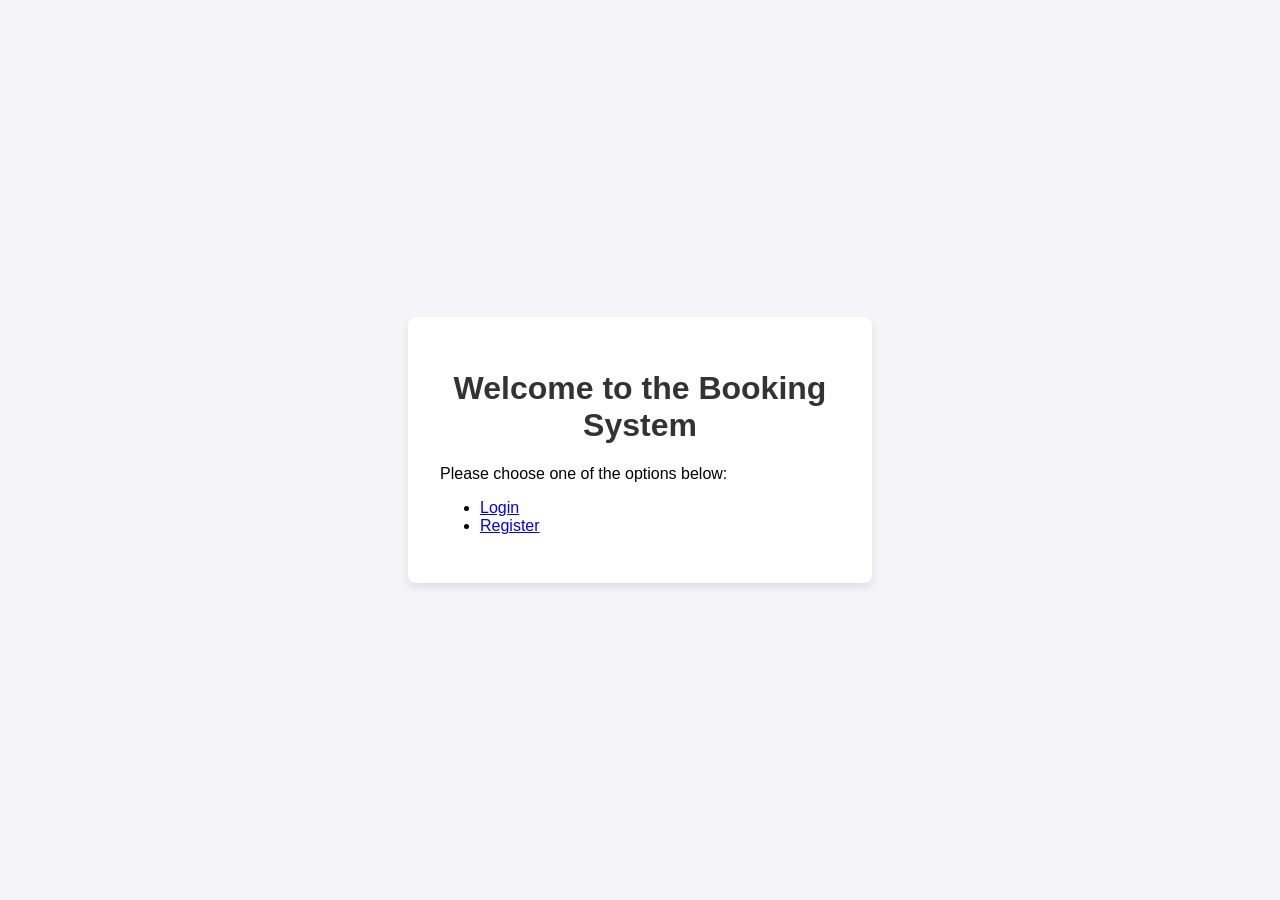
<file: views/index.html>
<!DOCTYPE html>
<html lang="en">
<head>
    <meta charset="UTF-8">
    <meta name="viewport" content="width=device-width, initial-scale=1.0">
    <title>Home</title>
    <link rel="stylesheet" href="/static/styles.css">
</head>
<body>
    <div class="container">
        <h1>Welcome to the Booking System</h1>
        <p>Please choose one of the options below:</p>
        <ul>
            <li><a href="/login">Login</a></li>
            <li><a href="/register">Register</a></li>
        </ul>
    </div>
</body>
</html>
</file>
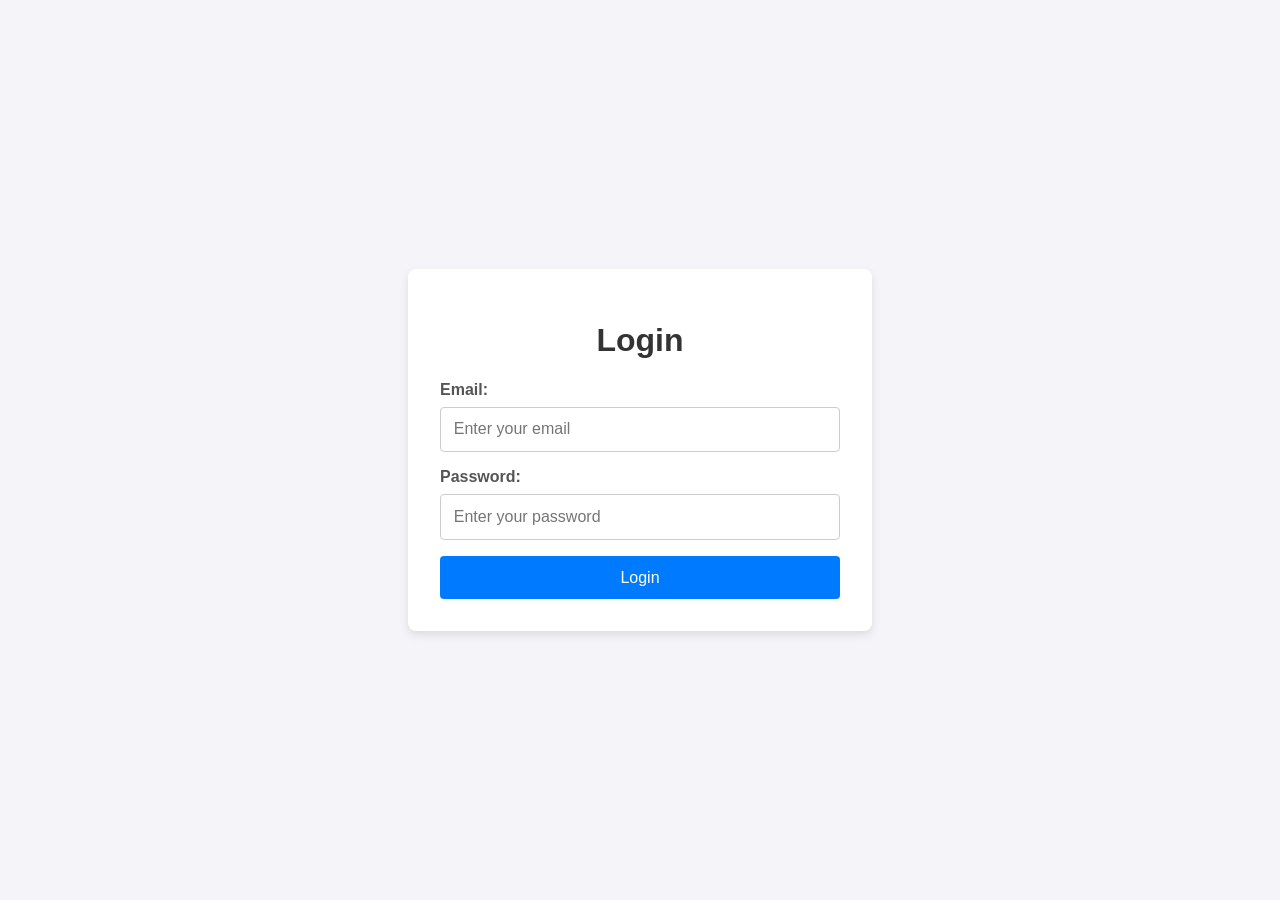
<file: views/login.html>
<!DOCTYPE html>
<html lang="en">
<head>
    <meta charset="UTF-8">
    <meta name="viewport" content="width=device-width, initial-scale=1.0">
    <title>User Login</title>
    <link rel="stylesheet" href="/static/styles.css">
</head>
<body>
    <div class="container">
        <h1>Login</h1>
        <form action="/login" method="POST">
            <label for="username">Email:</label>
            <input type="email" id="username" name="username" placeholder="Enter your email" required>

            <label for="password">Password:</label>
            <input type="password" id="password" name="password" placeholder="Enter your password" required>

            <button type="submit">Login</button>
        </form>
    </div>
</body>
</html>
</file>
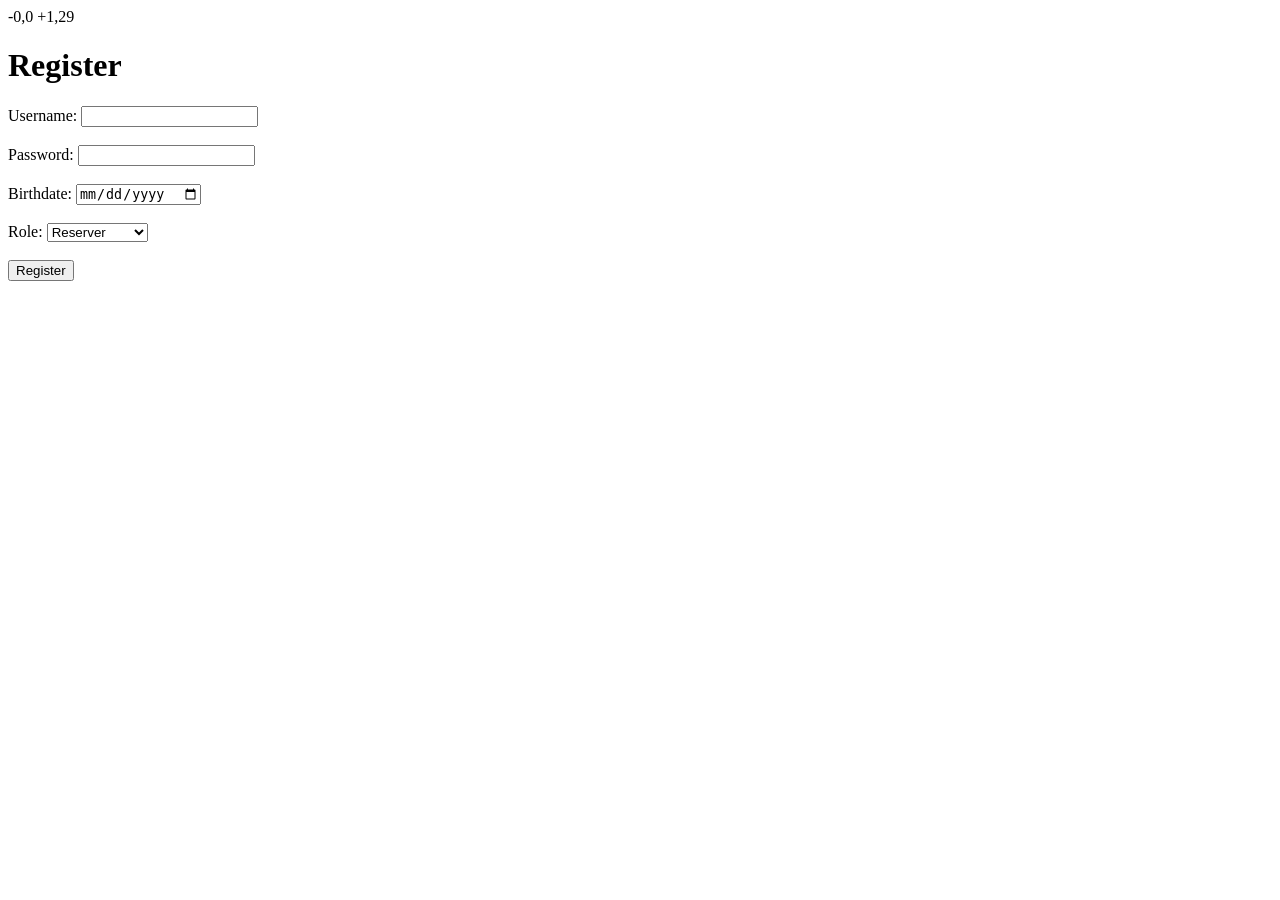
<file: views/register.html>
-0,0 +1,29 
<!DOCTYPE html>
<html lang="en">
<head>
    <meta charset="UTF-8">
    <meta name="viewport" content="width=device-width, initial-scale=1.0">
    <title>User Registration</title>
</head>
<body>
    <h1>Register</h1>
    <form action="/register" method="POST">
        <label for="username">Username:</label>
        <input type="text" id="username" name="username" required><br><br>

        <label for="password">Password:</label>
        <input type="password" id="password" name="password" required><br><br>

        <label for="birthdate">Birthdate:</label>
        <input type="date" id="birthdate" name="birthdate" required><br><br>

        <label for="role">Role:</label>
        <select id="role" name="role">
            <option value="reserver">Reserver</option>
            <option value="administrator">Administrator</option>
        </select><br><br>

        <button type="submit">Register</button>
    </form>
</body>
</html>
</file>
<file: static/styles.css>
body {
    font-family: Arial, sans-serif;
    background-color: #f4f4f9;
    display: flex;
    justify-content: center;
    align-items: center;
    height: 100vh;
    margin: 0;
}

.container {
    background-color: white;
    padding: 2rem;
    border-radius: 8px;
    box-shadow: 0 4px 8px rgba(0, 0, 0, 0.1);
    width: 100%;
    max-width: 400px;
}

h1 {
    text-align: center;
    color: #333;
}

label {
    font-weight: bold;
    color: #555;
    display: block;
    margin-bottom: 0.5rem;
}

input,
select {
    width: 100%;
    padding: 0.8rem;
    margin-bottom: 1rem;
    border: 1px solid #ccc;
    border-radius: 4px;
    box-sizing: border-box;
    font-size: 1rem;
}

button {
    width: 100%;
    background-color: #007bff;
    color: white;
    padding: 0.8rem;
    border: none;
    border-radius: 4px;
    font-size: 1rem;
    cursor: pointer;
}

button:hover {
    background-color: #0056b3;
}

.error {
    color: red;
    font-size: 0.9rem;
}

.success {
    color: green;
    font-size: 0.9rem;
}

/* Responsive design for mobile screens */
@media (max-width: 600px) {
    .container {
        padding: 1.5rem;
        width: 100%;
    }
}
</file>
